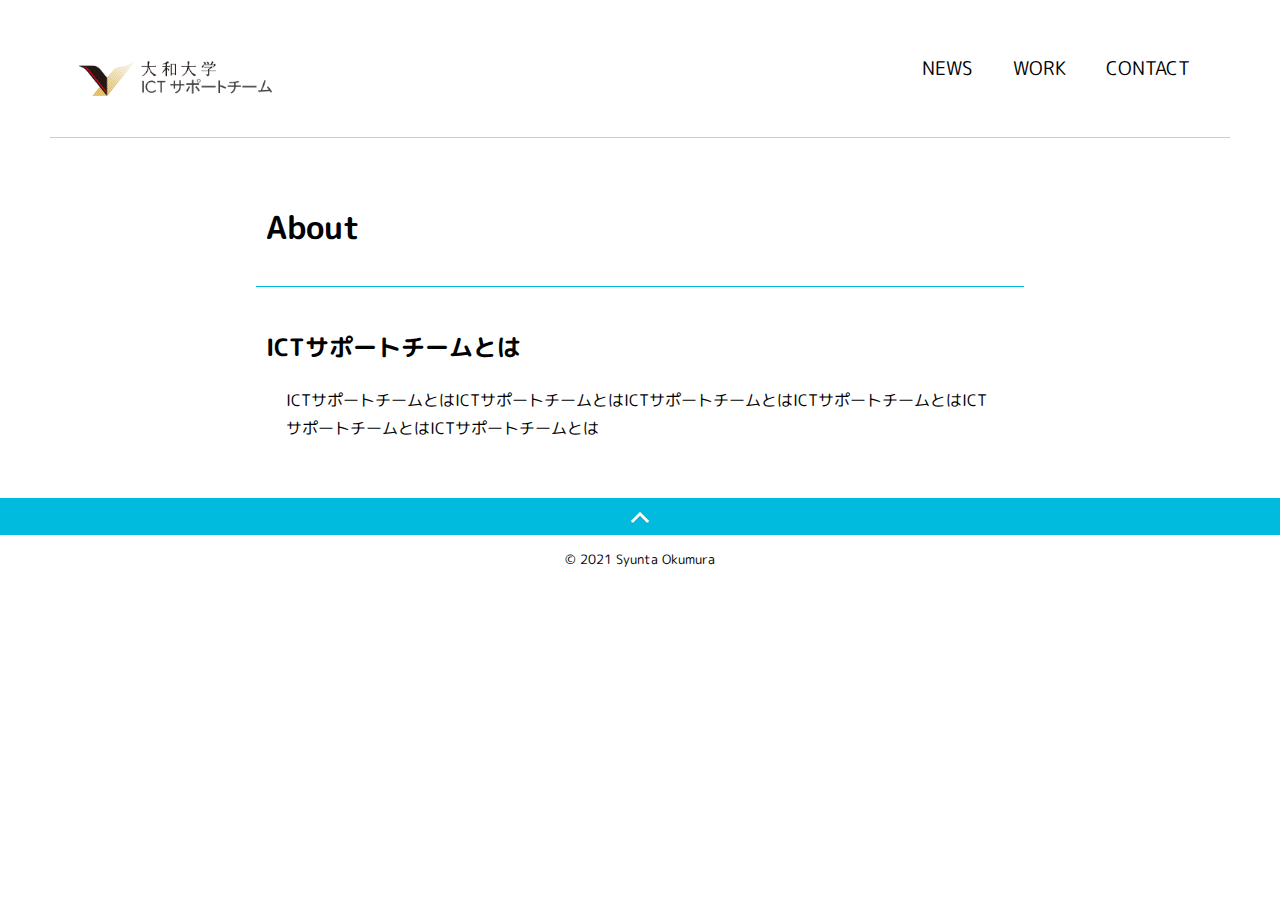
<file: About/index.html>
<!DOCTYPE html>
<html lang="ja">
  <head>
    <meta charset="UTF-8">
    <meta name="viewport" content="width=device-width, initial-scale=1">

    <link rel="stylesheet" href="../static/css/style.css">
    <link rel="stylesheet" href="../static/css/main.css">
    <link rel="stylesheet" href="../static/css/header.css">

    <title>ICT Support Team - About -</title>
  </head>

  <body>
    <header id="top" class="site-header">
      <h1 class="site-title"><a href="../index.html"><img src="../static/image/logo.png"></a></h1>
      <ul class="main-nav">
        <li><a href="https://sites.google.com/view/ymticttest/%E3%83%9B%E3%83%BC%E3%83%A0">News</a></li>
        <li><a href="../About/index.html">Work</a></li>
        <li><a href="../Contact/index.html">Contact</a></li>
      </ul>
    </header>

    <div class="main wrapper">
      <header class="page-header">
        <h1>About</h1>
      </header>

      <div class="contents">
        <header class="contents-header">
          <h1 id="gs_project" class="title">ICTサポートチームとは</h1>
        </header>

        <div class="content">
          <p>ICTサポートチームとはICTサポートチームとはICTサポートチームとはICTサポートチームとはICTサポートチームとはICTサポートチームとは</p>
        </div>
      </div>
    </div>

    <footer>
      <p class="top"><a href="#top"><img src="../static/image/top-arrow.png"></a></p>
      <p class="copy"><small>&copy; 2021 Syunta Okumura</small></p>
    </footer>
  </body>
</html>
</file>
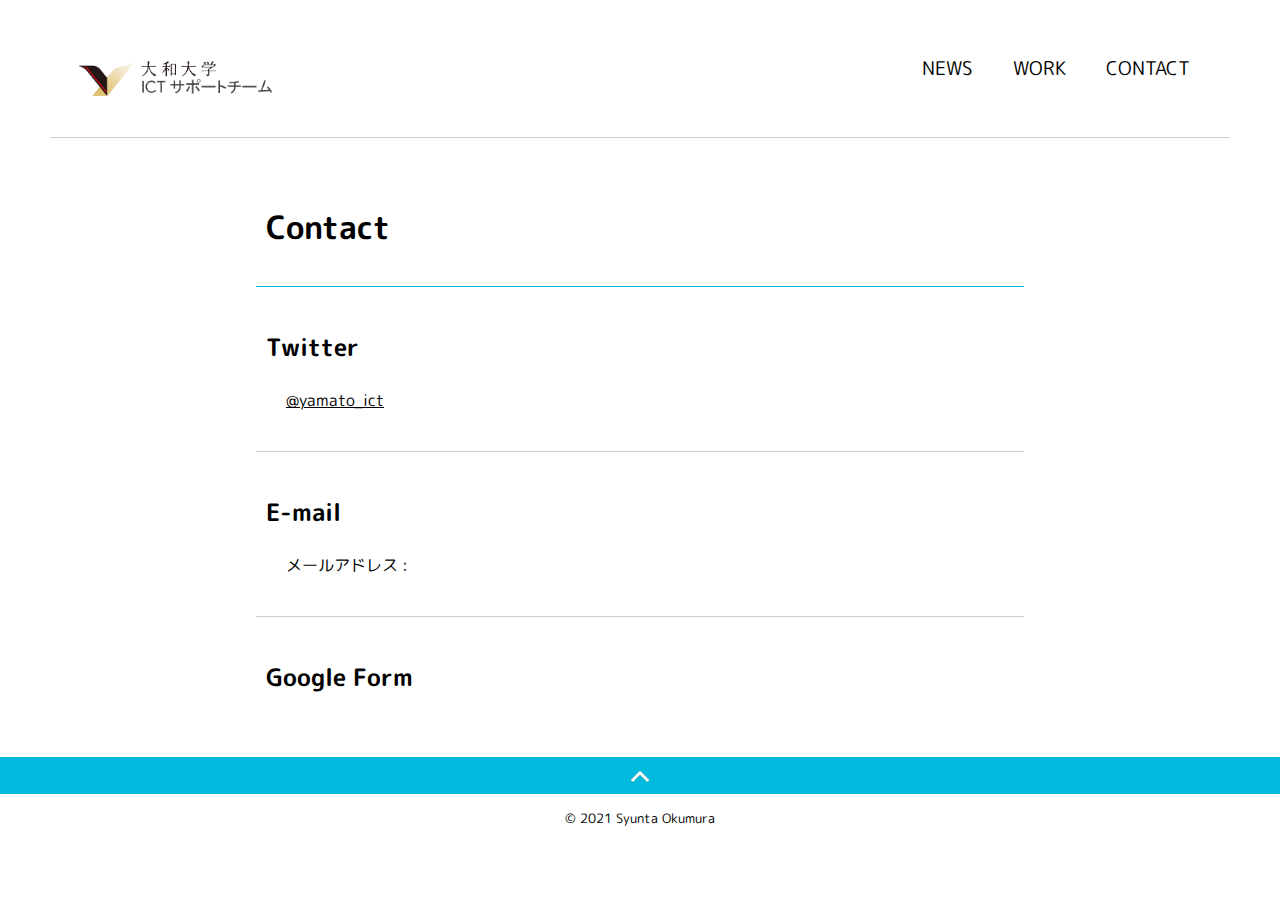
<file: Contact/index.html>
<!DOCTYPE html>
<html lang="ja">
  <head>
    <meta charset="UTF-8">
    <meta name="viewport" content="width=device-width, initial-scale=1">

    <link rel="stylesheet" href="../static/css/style.css">
    <link rel="stylesheet" href="../static/css/main.css">
    <link rel="stylesheet" href="../static/css/header.css">

    <title>ICT Support Team - Contact -</title>
  </head>

  <body>
    <header id="top" class="site-header">
      <h1 class="site-title"><a href="../index.html"><img src="../static/image/logo.png"></a></h1>
      <ul class="main-nav">
        <li><a href="https://sites.google.com/view/ymticttest/%E3%83%9B%E3%83%BC%E3%83%A0">News</a></li>
        <li><a href="../Work/index.html">Work</a></li>
        <li><a href="./index.html">Contact</a></li>
      </ul>
    </header>

    <div class="main wrapper">
      <header class="page-header">
        <h1>Contact</h1>
      </header>

      <div class="contents">
        <header class="contents-header">
          <h1 class="title">Twitter</h1>
        </header>

        <div class="content">
          <p>
            <a href="https://twitter.com/yamato_ict" target="_blank">@yamato_ict</a>
          </p>
        </div>
      </div>

      <div class="contents">
        <header class="contents-header">
          <h1 class="title">E-mail</h1>
        </header>

        <div class="content">
          <p>メールアドレス : </p>
        </div>
      </div>

      <div class="contents">
        <header id="gform" class="contents-header">
          <h1 class="title">Google Form</h1>
        </header>

        <div class="content">
          
        </div>
      </div>
    </div>

    <footer>
      <p class="top"><a href="#top"><img src="../static/image/top-arrow.png"></a></p>
      <p class="copy"><small>&copy; 2021 Syunta Okumura</small></p>
    </footer>
  </body>
</html>
</file>
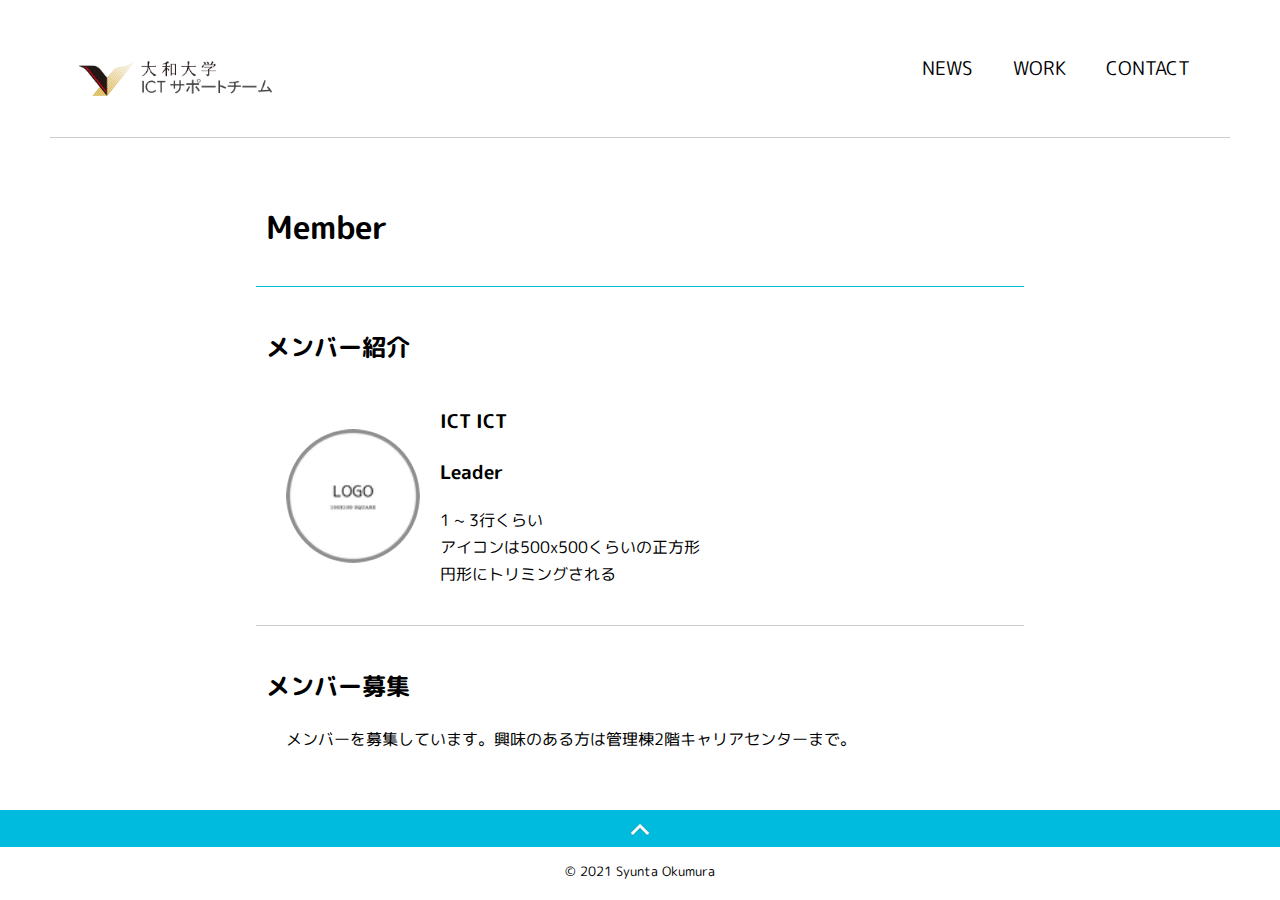
<file: Member/index.html>
<!DOCTYPE html>
<html lang="ja">
  <head>
    <meta charset="UTF-8">
    <meta name="viewport" content="width=device-width, initial-scale=1">

    <link rel="stylesheet" href="../static/css/style.css">
    <link rel="stylesheet" href="../static/css/main.css">
    <link rel="stylesheet" href="../static/css/header.css">

    <title>ICT Support Team - Member -</title>
  </head>

  <body>
    <header id="top" class="site-header">
      <h1 class="site-title"><a href="../index.html"><img src="../static/image/logo.png"></a></h1>
      <ul class="main-nav">
        <li><a href="https://sites.google.com/view/ymticttest/%E3%83%9B%E3%83%BC%E3%83%A0">News</a></li>
        <li><a href="../Work/index.html">Work</a></li>
        <li><a href="../Contact/index.html">Contact</a></li>
      </ul>
    </header>

    <div class="main wrapper">
      <header class="page-header">
        <h1>Member</h1>
      </header>

      <div class="contents">
        <header class="contents-header">
          <h1 class="title">メンバー紹介</h1>
        </header>

        <div class="content">
          <div class="field">
            <img src="../static/image/icon/Logo.png" alt="icon">
            <div class="text">
              <h3 class="member-name">ICT ICT</h3>
              <h3 class="member-post">Leader</h3>
              <p>
                1 ~ 3行くらい<br>
                アイコンは500x500くらいの正方形<br>
                円形にトリミングされる<br>
              </p>
            </div>
          </div>
        </div>
      </div>

      <div class="contents">
        <header class="contents-header">
          <h1 class="title">メンバー募集</h1>
        </header>

        <div class="content">
          <p>
            メンバーを募集しています。興味のある方は管理棟2階キャリアセンターまで。
          </p>
        </div>
      </div>
    </div>

    <footer>
      <p class="top"><a href="#top"><img src="../static/image/top-arrow.png"></a></p>
      <p class="copy"><small>&copy; 2021 Syunta Okumura</small></p>
    </footer>
  </body>
</html>
</file>
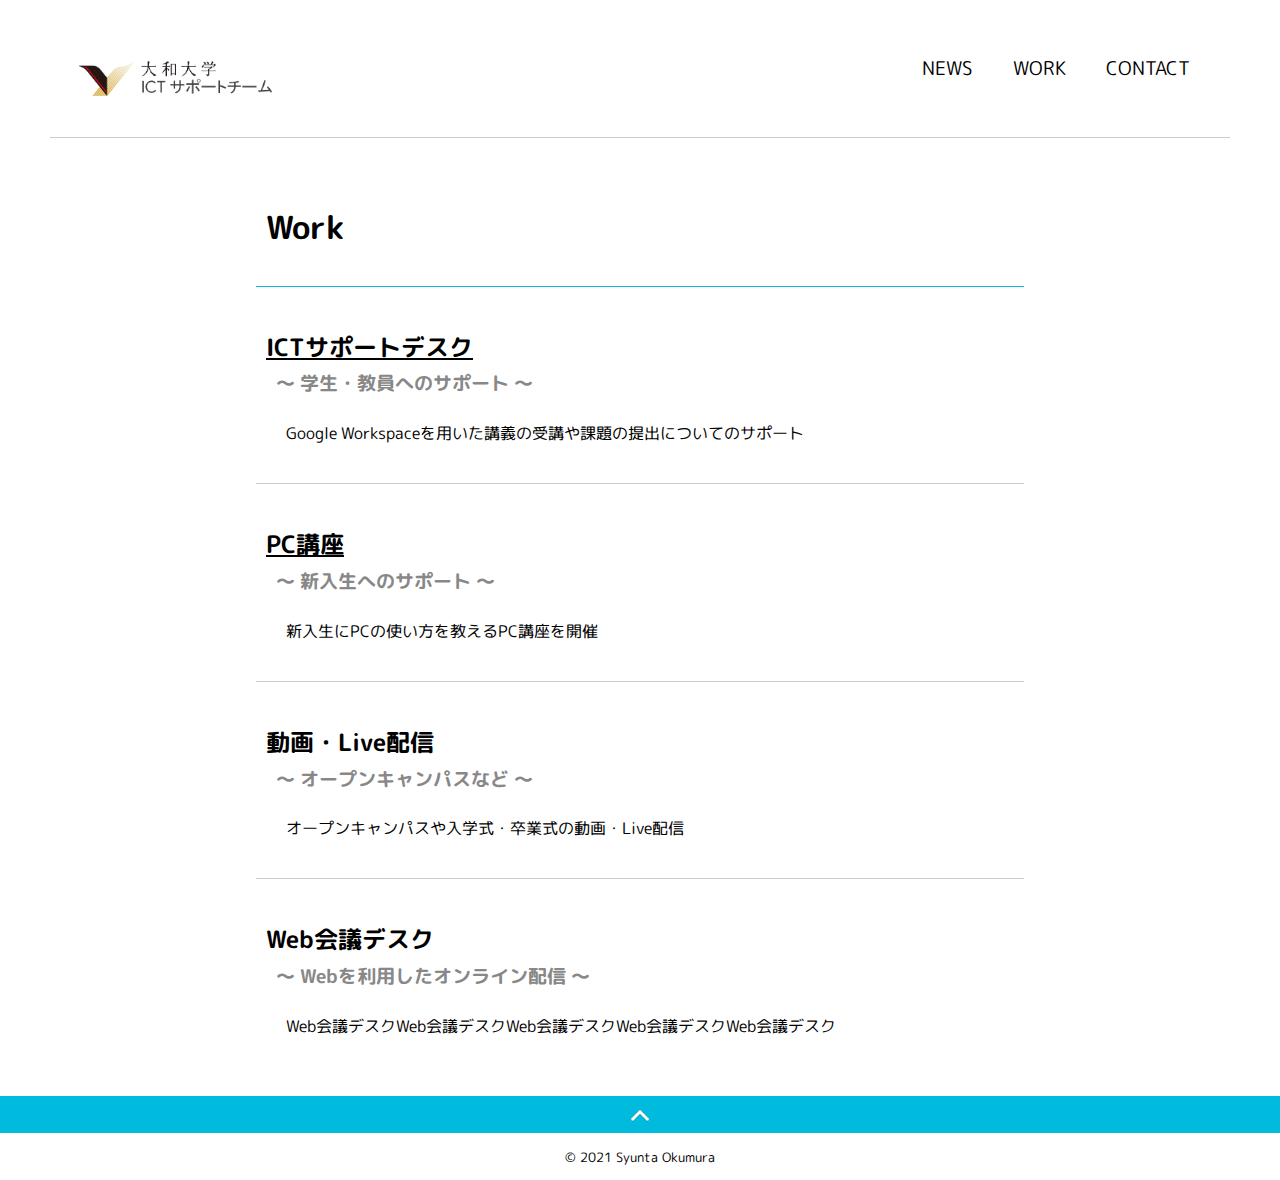
<file: Work/index.html>
<!DOCTYPE html>
<html lang="ja">
  <head>
    <meta charset="UTF-8">
    <meta name="viewport" content="width=device-width, initial-scale=1">

    <link rel="stylesheet" href="../static/css/style.css">
    <link rel="stylesheet" href="../static/css/main.css">
    <link rel="stylesheet" href="../static/css/header.css">

    <title>ICT Support Team - Work -</title>
  </head>

  <body>
    <header id="top" class="site-header">
      <h1 class="site-title"><a href="../index.html"><img src="../static/image/logo.png"></a></h1>
      <ul class="main-nav">
        <li><a href="https://sites.google.com/view/ymticttest/%E3%83%9B%E3%83%BC%E3%83%A0">News</a></li>
        <li><a href="./index.html">Work</a></li>
        <li><a href="../Contact/index.html">Contact</a></li>
      </ul>
    </header>

    <div class="main wrapper">
      <header class="page-header">
        <h1>Work</h1>
      </header>

      <div class="contents">
        <header class="contents-header">
          <h1 class="title"><a href="./SupportICT.html">ICTサポートデスク</a></h1>
          <h2 class="sub-title">～ 学生・教員へのサポート ～</h2>
        </header>

        <div class="content">
          <p>Google Workspaceを用いた講義の受講や課題の提出についてのサポート</p>
        </div>
      </div>

      <div class="contents">
        <header class="contents-header">
          <h1 class="title"><a href="./PCLect.html">PC講座</a></h1>
          <h2 class="sub-title">～ 新入生へのサポート ～</h2>
        </header>

        <div class="content">
          <p>新入生にPCの使い方を教えるPC講座を開催</p>
        </div>
      </div>

      <div class="contents">
        <header class="contents-header">
          <h1 class="title">動画・Live配信</h1>
          <h2 class="sub-title">～ オープンキャンパスなど ～</h2>
        </header>

        <div class="content">
          <p>オープンキャンパスや入学式・卒業式の動画・Live配信</p>
        </div>
      </div>

      <div class="contents">
        <header class="contents-header">
          <h1 class="title">Web会議デスク</h1>
          <h2 class="sub-title">～ Webを利用したオンライン配信 ～</h2>
        </header>

        <div class="content">
          <p>Web会議デスクWeb会議デスクWeb会議デスクWeb会議デスクWeb会議デスク</p>
        </div>
      </div>
    </div>

    <footer>
      <p class="top"><a href="#top"><img src="../static/image/top-arrow.png"></a></p>
      <p class="copy"><small>&copy; 2021 Syunta Okumura</small></p>
    </footer>
  </body>
</html>
</file>
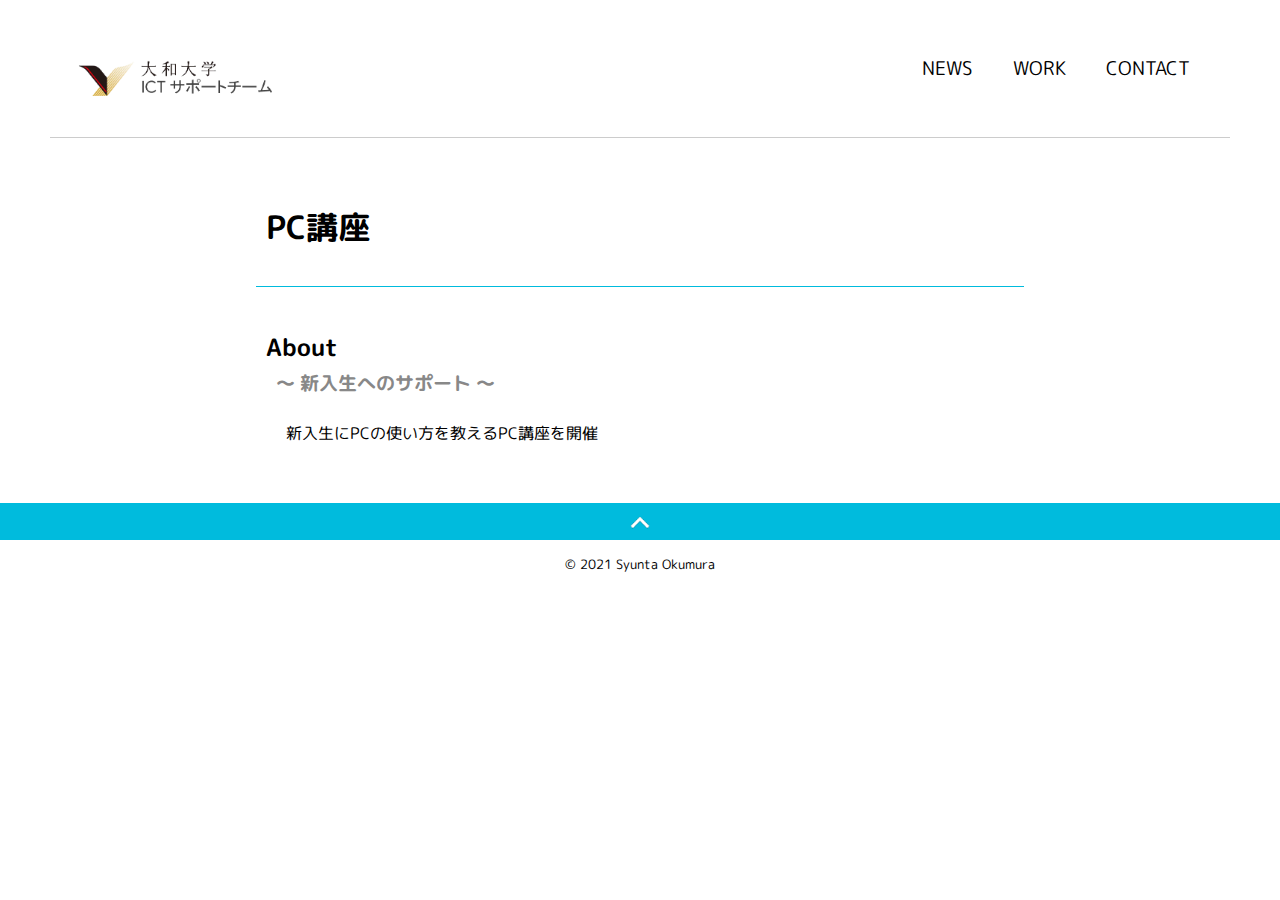
<file: Work/PCLect.html>
<!DOCTYPE html>
<html lang="ja">
  <head>
    <meta charset="UTF-8">
    <meta name="viewport" content="width=device-width, initial-scale=1">

    <link rel="stylesheet" href="../static/css/style.css">
    <link rel="stylesheet" href="../static/css/main.css">
    <link rel="stylesheet" href="../static/css/header.css">

    <title>ICT Support Team - Work -</title>
  </head>

  <body>
    <header id="top" class="site-header">
      <h1 class="site-title"><a href="../index.html"><img src="../static/image/logo.png"></a></h1>
      <ul class="main-nav">
        <li><a href="https://sites.google.com/view/ymticttest/%E3%83%9B%E3%83%BC%E3%83%A0">News</a></li>
        <li><a href="./index.html">Work</a></li>
        <li><a href="../Contact/index.html">Contact</a></li>
      </ul>
    </header>

    <div class="main wrapper">
      <header class="page-header">
        <h1>PC講座</h1>
      </header>

      <div class="contents">
        <header class="contents-header">
          <h1 class="title">About</h1>
          <h2 class="sub-title">～ 新入生へのサポート ～</h2>
        </header>

        <div class="content">
          <p>新入生にPCの使い方を教えるPC講座を開催</p>
        </div>
      </div>
    </div>

    <footer>
      <p class="top"><a href="#top"><img src="../static/image/top-arrow.png"></a></p>
      <p class="copy"><small>&copy; 2021 Syunta Okumura</small></p>
    </footer>
  </body>
</html>
</file>
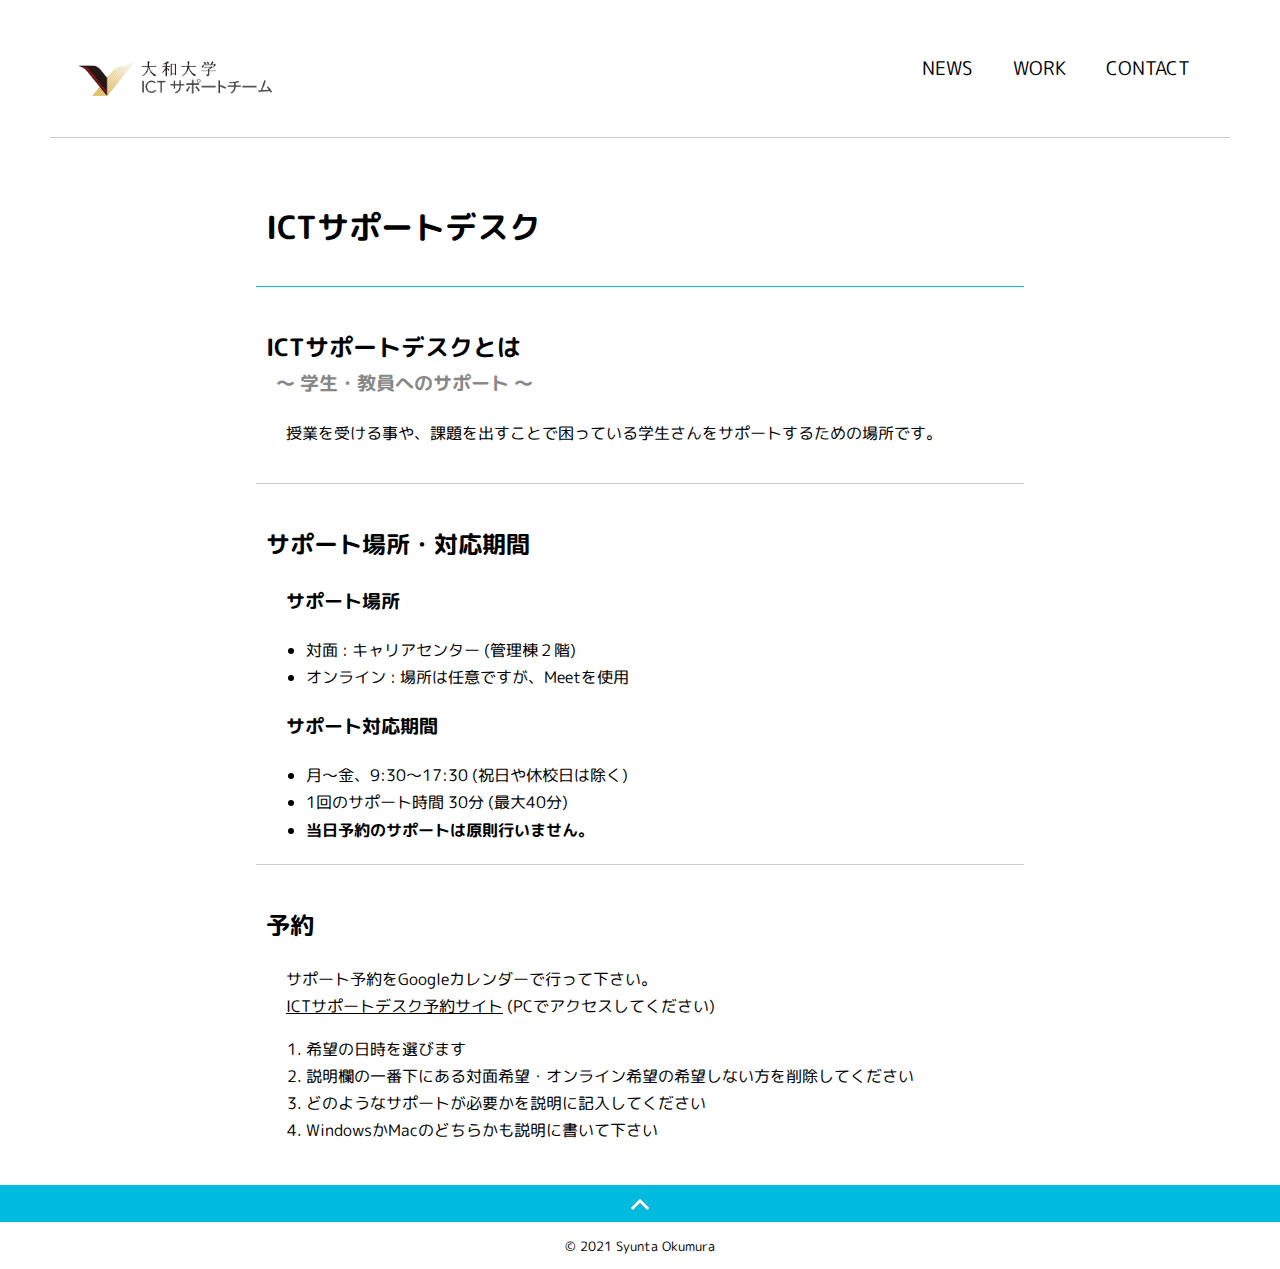
<file: Work/SupportICT.html>
<!DOCTYPE html>
<html lang="ja">
  <head>
    <meta charset="UTF-8">
    <meta name="viewport" content="width=device-width, initial-scale=1">

    <link rel="stylesheet" href="../static/css/style.css">
    <link rel="stylesheet" href="../static/css/main.css">
    <link rel="stylesheet" href="../static/css/header.css">

    <title>ICT Support Team - Work -</title>
  </head>

  <body>
    <header id="top" class="site-header">
      <h1 class="site-title"><a href="../index.html"><img src="../static/image/logo.png"></a></h1>
      <ul class="main-nav">
        <li><a href="https://sites.google.com/view/ymticttest/%E3%83%9B%E3%83%BC%E3%83%A0">News</a></li>
        <li><a href="./index.html">Work</a></li>
        <li><a href="../Contact/index.html">Contact</a></li>
      </ul>
    </header>

    <div class="main wrapper">
      <header class="page-header">
        <h1>ICTサポートデスク</h1>
      </header>

      <div class="contents">
        <header class="contents-header">
          <h1 class="title">ICTサポートデスクとは</h1>
          <h2 class="sub-title">～ 学生・教員へのサポート ～</h2>
        </header>

        <div class="content">
          <p>授業を受ける事や、課題を出すことで困っている学生さんをサポートするための場所です。</p>
        </div>
      </div>

      <div class="contents">
        <header class="contents-header">
          <h1 class="title">サポート場所・対応期間</h1>
        </header>

        <div class="content">
          <h3 class="headline">サポート場所</h3>
          <ul>
            <li>対面 : キャリアセンター (管理棟２階)
            <li>オンライン : 場所は任意ですが、Meetを使用</li>
          </ul>
        </div>

        <div class="content">
          <h3 class="headline">サポート対応期間</h3>
          <ul>
            <li>月〜金、9:30〜17:30 (祝日や休校日は除く)</li>
            <li>1回のサポート時間 30分 (最大40分)</li>
            <li><strong>当日予約のサポートは原則行いません。</strong></li>
          </ul>
        </div>
      </div>

      <div class="contents">
        <header class="contents-header">
          <h1 class="title">予約</h1>
        </header>

        <div class="content">
          <p>
            サポート予約をGoogleカレンダーで行って下さい。<br>
            <a href="https://calendar.google.com/calendar/u/0/selfsched?sstoken=UU5VU1pCUWE4bzVafGRlZmF1bHR8YjgxN2Y0MzljMjJkYzgzMTZiMTlmZGM5NThjNTBkZTI">ICTサポートデスク予約サイト</a> (PCでアクセスしてください)
          </p>
          <ol>
            <li>希望の日時を選びます</li>
            <li>説明欄の一番下にある対面希望・オンライン希望の希望しない方を削除してください</li>
            <li>どのようなサポートが必要かを説明に記入してください</li>
            <li>WindowsかMacのどちらかも説明に書いて下さい</li>
          </ol>
        </div>
      </div>
    </div>

    <footer>
      <p class="top"><a href="#top"><img src="../static/image/top-arrow.png"></a></p>
      <p class="copy"><small>&copy; 2021 Syunta Okumura</small></p>
    </footer>
  </body>
</html>
</file>
<file: static/css/style.css>
@import url('https://fonts.googleapis.com/css2?family=M+PLUS+Rounded+1c&display=swap');
@import url("https://fonts.googleapis.com/css?family=Dancing+Script&display=swap");

html {
  font-family: 'M PLUS Rounded 1c', sans-serif;
  line-height: 1.7;
}

body {
  margin: 0;
  padding: 0;
}

img {
  max-width: 100%;
}

.wrapper {
  margin: 0 10%;
  padding: 0 10%;
}

@media (max-width: 600px) {
  .wrapper {
    margin: 0 2%;
    padding: 0 2%;
  }
}

footer {
  width: 100%;
  bottom: 0;
}

footer .top {
  margin: 0;
  padding: 5px 0;
  background-color: #0bd;
  text-align: center;
}

footer .top a {
  display: block;
}

footer .top a img {
  width: 20px;
  vertical-align: middle;
}

footer .copy {
  margin: 0;
  padding: 10px 0;
  background: #fff;
  text-align: center;
}
</file>
<file: static/css/main.css>
.main {
  margin-top: 30px;
}

.slide-image {
  width: 100%;
  border-radius: 5px;
}

/* main-panel */
  .main-panel {
    position: relative;
  }

  /* image */
    .panel-image {
      width: 100%;
      border-radius: 5px;
    }

  /* text */
    .panel-text {
      position: absolute;
      top: 50%;
      left: 50%;
      -ms-transform: translate(-50%,-50%);
      -webkit-transform: translate(-50%,-50%);
      transform: translate(-50%,-50%);
      padding: 1% 5%;

      background: rgba(0, 0, 0, .6);
      color: #fff;
      text-align: center;
      font-family: "Dancing Script";
      border-radius: 5px;
    }

    .panel-text h1 {
      margin: 10px 0;
      font-size: 2.5rem;
    }

    .panel-text p {
      font-size: 0.8rem;
    }

/* contents */
  .contents {
    margin: 20px 0;
    padding: 20px 10px;
    border-bottom: solid 1px #ccc;
  }

  .contents:last-child {
    border: 0;
  }

  .contents a {
    color: #000;
  }

  .contents a:hover {
    color: #0bd;
  }

  /* content */
    .contents>.content {
      padding: 0 20px;
    }

    .contents>.content ul, ol {
      margin: 0;
      padding: 0 20px;
    }

  /* iconつき */
    .contents .field {
      display: flex;
      align-items: center;
    }

    .contents .field img {
      width: 20%;
      border-radius: 50%;
    }

    .contents .field .text {
      width: 80%;
      padding: 0 20px;
    }

    @media (max-width: 600px) {
      .contents .field {
        flex-direction: column;
      }

      .contents .field img {
        margin-bottom: 10px;
        border: solid 1px #ccc;
      }
  
      .contents .field .text {
        width: 100%;
      }
    }

  .contents table {
    border-collapse: collapse;
    margin: 0 20px;
  }

  .contents table thead {
    border-bottom: solid 2px #ccc;
  }

  .contents table tbody tr:hover {
    background-color: rgba(180, 180, 180, .7);
  }

  .contents table th, td {
    padding: 10px;
    border-bottom: solid 1px #ccc;
  }

.right {
  position: fixed;
  top: 50%;
  right: 0;
}
</file>
<file: static/css/header.css>
/* site-header */
  header.site-header {
    display: flex;
    margin: 0 50px;
    padding: 20px;
    justify-content: space-between;
    border-bottom: solid 1px #ccc;
    align-items: center;
  }

  header.site-header a {
    color: #000;
    text-decoration: none;
  }

  header.site-header a:hover {
    color: #0bd;
  }

  header.site-header a img {
    width: 220px;
    vertical-align: bottom;
  }

  header>ul.main-nav {
    display: flex;
    list-style: none;
    margin: 0;
    padding: 0;
  }

  header>ul.main-nav>li {
    padding: 0 20px;
    font-size: 1.2rem;
    text-transform: uppercase;
  }

  @media(max-width: 600px) {
    header.site-header {
      flex-direction: column;
    }

    header.site-header>ul.main-nav {
      margin-bottom: 20px;
      padding: 0;
    }
  }

/* page-header */
  header.page-header {
    padding: 10px;
    border-bottom: solid 1px #0bd;
  }

/* contents-header */
  header.contents-header {
    margin-bottom: 20px;
  }

  header.contents-header>h1.title {
    margin: 0;
    font-size: 1.5rem;
  }

  header.contents-header>h1.title>a {
    color: #000;
  }

  header.contents-header>h1.title>a:hover {
    color: #0bd;
  }

  header.contents-header h2.sub-title {
    margin: 0;
    padding-left: 10px;
    color: #888;
    font-size: 1.2rem;
  }

/* headline */
  h3.headline {
    font-size: 1.2rem;
  }
</file>
